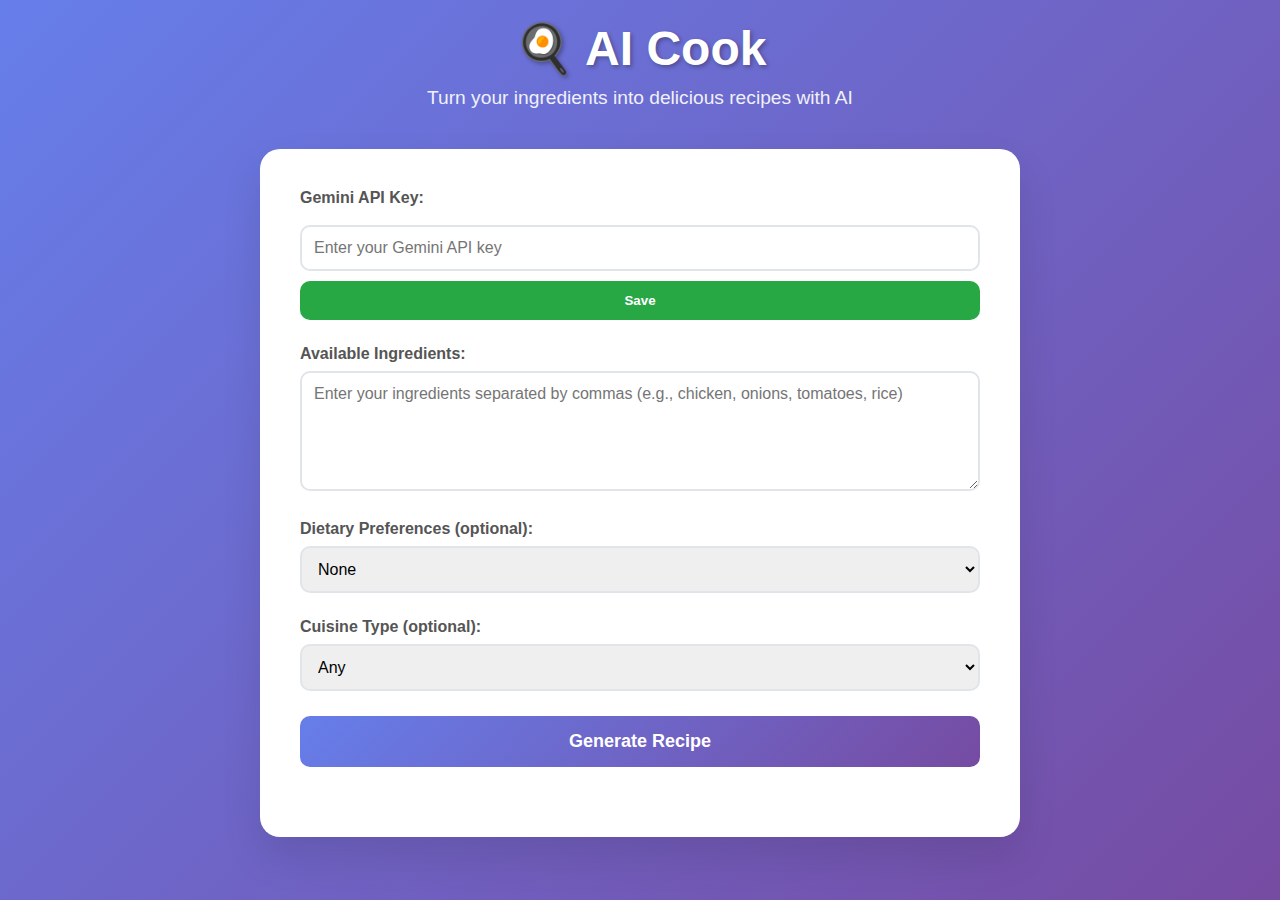
<file: aicook/index.html>
<!DOCTYPE html>
<html lang="en">

<head>
    <!-- Character encoding for proper text display -->
    <meta charset="UTF-8">

    <!-- Responsive design meta tag for mobile devices -->
    <meta name="viewport" content="width=device-width, initial-scale=1.0">

    <!-- Page title displayed in browser tab -->
    <title>AI Cook - Recipe Generator</title>

    <!-- Link to external CSS stylesheet for styling -->
    <link rel="stylesheet" href="styles.css">

    <!-- JavaScript file containing all application logic -->
    <!-- Loaded in head for better performance -->
    <script src="script.js"></script>
</head>

<body>
    <!-- Main container for the entire application -->
    <div class="container">
        <!-- Header section with app title and description -->
        <header>
            <!-- App title with cooking emoji for visual appeal -->
            <h1>🍳 AI Cook</h1>
            <!-- Brief description of the app's purpose -->
            <p>Turn your ingredients into delicious recipes with AI</p>
        </header>

        <!-- Main content area containing all interactive elements -->
        <main>
            <!-- Input section containing all user input forms -->
            <div class="input-section">

                <!-- API Key input section - User must provide their Gemini API key -->
                <div class="api-key-section">
                    <label for="apiKey">Gemini API Key:</label>
                    <!-- Password input to hide the API key for security -->
                    <input type="password" id="apiKey" placeholder="Enter your Gemini API key">
                    <!-- Button to save the API key to localStorage -->
                    <button id="saveApiKey">Save</button>
                </div>

                <!-- Ingredients input section - Main input for recipe generation -->
                <div class="ingredients-section">
                    <label for="ingredients">Available Ingredients:</label>
                    <!-- Large text area for users to list their ingredients -->
                    <textarea id="ingredients"
                        placeholder="Enter your ingredients separated by commas (e.g., chicken, onions, tomatoes, rice)"></textarea>
                </div>

                <!-- Dietary preferences section - Optional filter for special diets -->
                <div class="preferences-section">
                    <label for="dietary">Dietary Preferences (optional):</label>
                    <!-- Dropdown menu for dietary restrictions -->
                    <select id="dietary">
                        <option value="">None</option>
                        <option value="vegetarian">Vegetarian</option>
                        <option value="vegan">Vegan</option>
                        <option value="gluten-free">Gluten-Free</option>
                        <option value="keto">Keto</option>
                        <option value="low-carb">Low-Carb</option>
                    </select>
                </div>

                <!-- Cuisine type section - Optional filter for cooking style -->
                <div class="cuisine-section">
                    <label for="cuisine">Cuisine Type (optional):</label>
                    <!-- Dropdown menu for cuisine preferences -->
                    <select id="cuisine">
                        <option value="">Any</option>
                        <option value="italian">Italian</option>
                        <option value="chinese">Chinese</option>
                        <option value="mexican">Mexican</option>
                        <option value="indian">Indian</option>
                        <option value="american">American</option>
                        <option value="french">French</option>
                        <option value="japanese">Japanese</option>
                        <option value="thai">Thai</option>
                        <option value="korean">Korean</option>
                        <option value="greek">Greek</option>
                        <option value="spanish">Spanish</option>
                    </select>
                </div>

                <!-- Main action button to trigger recipe generation -->
                <button id="generateRecipe" class="generate-btn">Generate Recipe</button>
            </div>

            <!-- Loading section - Shows spinner while AI generates recipe -->
            <div class="loading" id="loading">
                <!-- Animated spinner element -->
                <div class="spinner"></div>
                <!-- Loading message to inform user of progress -->
                <p>Cooking up something delicious...</p>
            </div>

            <!-- Recipe display section - Hidden by default, shown when recipe is generated -->
            <div class="recipe-section" id="recipeSection">
                <!-- Section header -->
                <h2>Your Recipe</h2>
                <!-- Container for the formatted recipe content -->
                <div id="recipeContent"></div>
            </div>
        </main>
    </div>

</body>

</html>
</file>
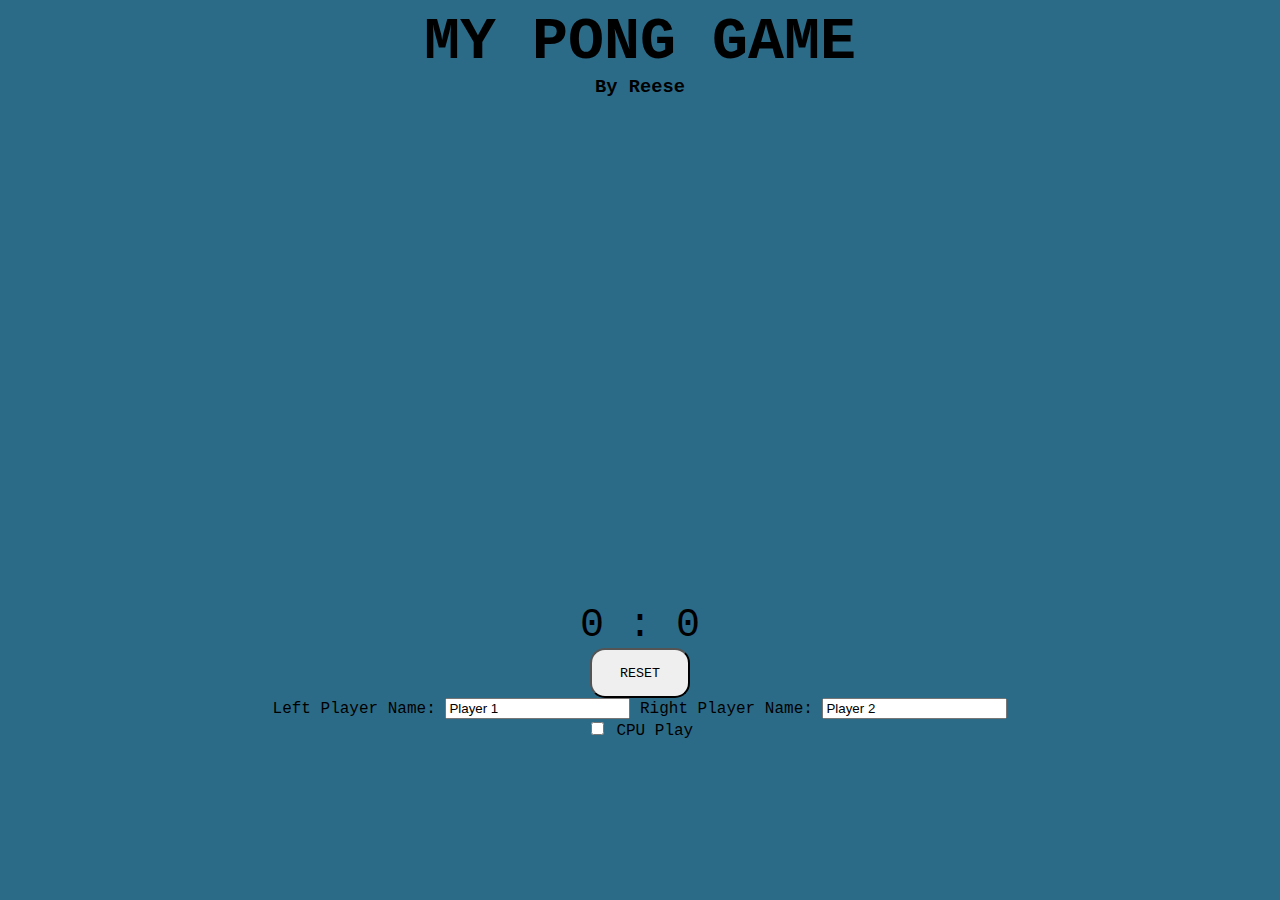
<file: ponggame/index.html>
<!DOCTYPE html>
<html lang="en">

<head>
    <meta charset="UTF-8">
    <meta http-equiv="X-UA-Compatible" content="IE=edge">
    <meta name="viewport" content="width=device-width, initial-scale=1.0">
    <title>My Pong Game</title>
    <link rel="stylesheet" href="pong.css">
    <script type="module" src="pong.js"></script>
</head>

<body>
    <h1>MY PONG GAME</h1>
    <h3>By Reese</h3>
    <canvas id="gameboard" width="500" height="500"></canvas>
    <div id="scoreboard">0 : 0</div>
    <button id="reset">RESET</button>
    <br />
    <div>
        <span>
            <label for="nameL">Left Player Name:</label>
            <input type="text" id="nameL" value="Player 1">
        </span>
        <span>
            <label for="nameR">Right Player Name:</label>
            <input type="text" id="nameR" value="Player 2">
        </span>
    </div>
    <input type="checkbox" id="cpucheck">
    <label for="cpucheck">CPU Play</label>

</body>

</html>
</file>
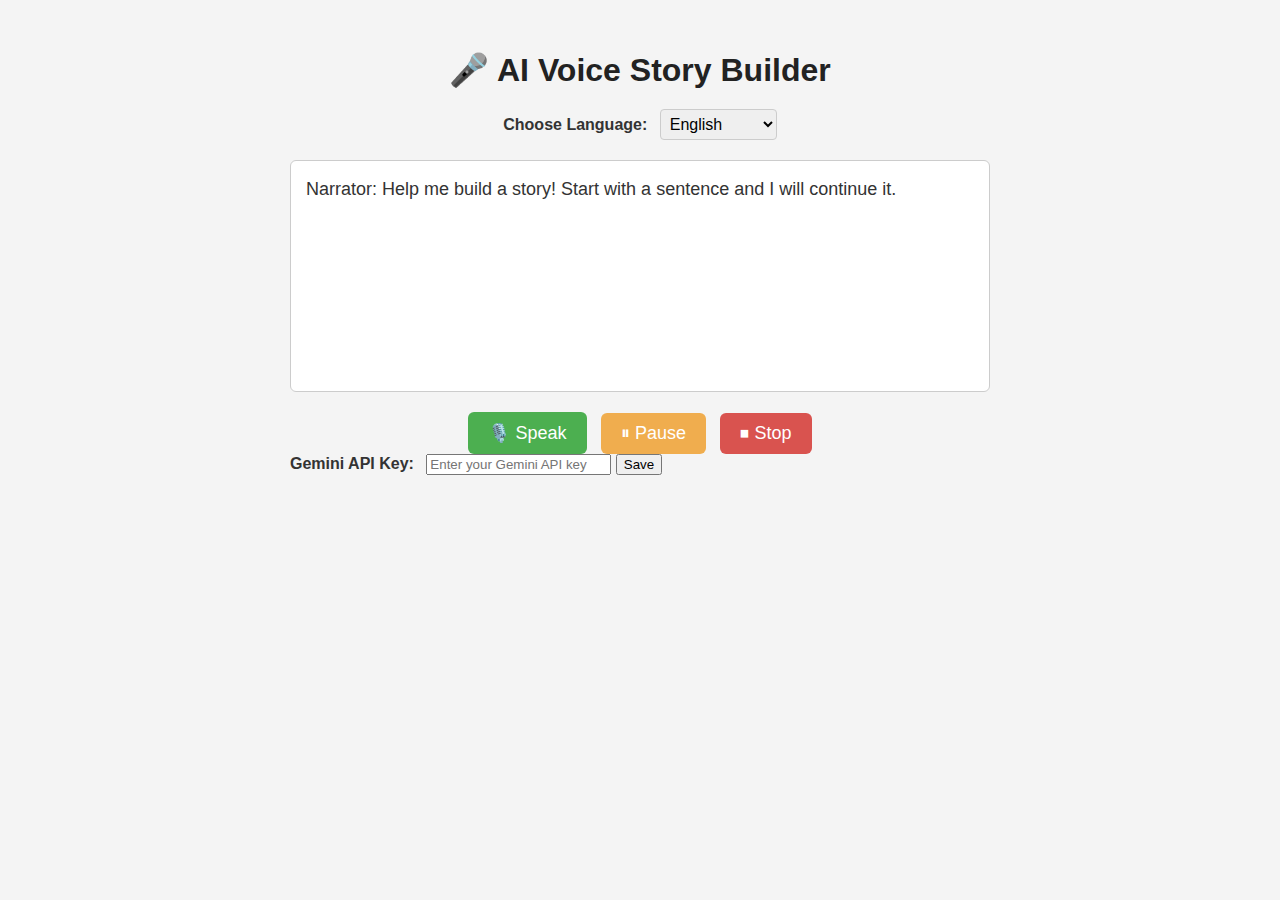
<file: storytelling/index.html>
<!DOCTYPE html>
<html lang="en">

<head>
  <meta charset="UTF-8">
  <!-- Page title shown in browser tab -->
  <title>Voice Story Builder (ES6 MVC)</title>
  <!-- Link to external CSS stylesheet for styling -->
  <link rel="stylesheet" href="style.css">
  <!-- Load the main controller module using ES6 module syntax -->
  <!-- This starts the entire MVC application -->
  <script type="module" src="controller.js" defer></script>
</head>

<body>
  <!-- Main heading of the application -->
  <h1>🎤 AI Voice Story Builder</h1>

  <!-- Language selection controls section -->
  <div class="controls">
    <!-- Label for the language dropdown -->
    <label for="languageSelect">Choose Language: </label>
    <!-- Dropdown menu for selecting different languages -->
    <!-- Each option has a value (language code) and data-name (display name) -->
    <select id="languageSelect">
      <option value="en-US" data-name="English">English</option>
      <option value="fr-FR" data-name="French">French</option>
      <option value="vi-VN" data-name="Vietnamese">Vietnamese</option>
      <option value="es-ES" data-name="Spanish">Spanish</option>
      <option value="zh-CN" data-name="Chinese">Chinese</option>
    </select>
  </div>

  <!-- Story display area where the interactive story text appears -->
  <!-- Initial text serves as the starting prompt for users -->
  <div id="story">
    Narrator: Help me build a story! Start with a sentence and I will continue it.
  </div>

  <!-- Action buttons and loading indicator section -->
  <div class="actions">
    <!-- Button to start voice recognition and capture user speech -->
    <button id="speakBtn">🎙️ Speak</button>
    <!-- Button to pause/resume text-to-speech output -->
    <button id="pauseSpeakBtn">⏸ Pause</button>
    <!-- Button to stop speech and reset the entire story -->
    <button id="stopSpeakBtn">⏹ Stop</button>
    <!-- Loading indicator shown while AI is generating story responses -->
    <div id="loading">AI is thinking...</div>
  </div>
 <!-- API Key input section - User must provide their Gemini API key -->
                <div class="api-key-section">
                    <label for="apiKey">Gemini API Key:</label>
                    <!-- Password input to hide the API key for security -->
                    <input type="password" id="apiKey" placeholder="Enter your Gemini API key">
                    <!-- Button to save the API key to localStorage -->
                    <button id="saveApiKey">Save</button>
                </div>
</body>

</html>
</file>
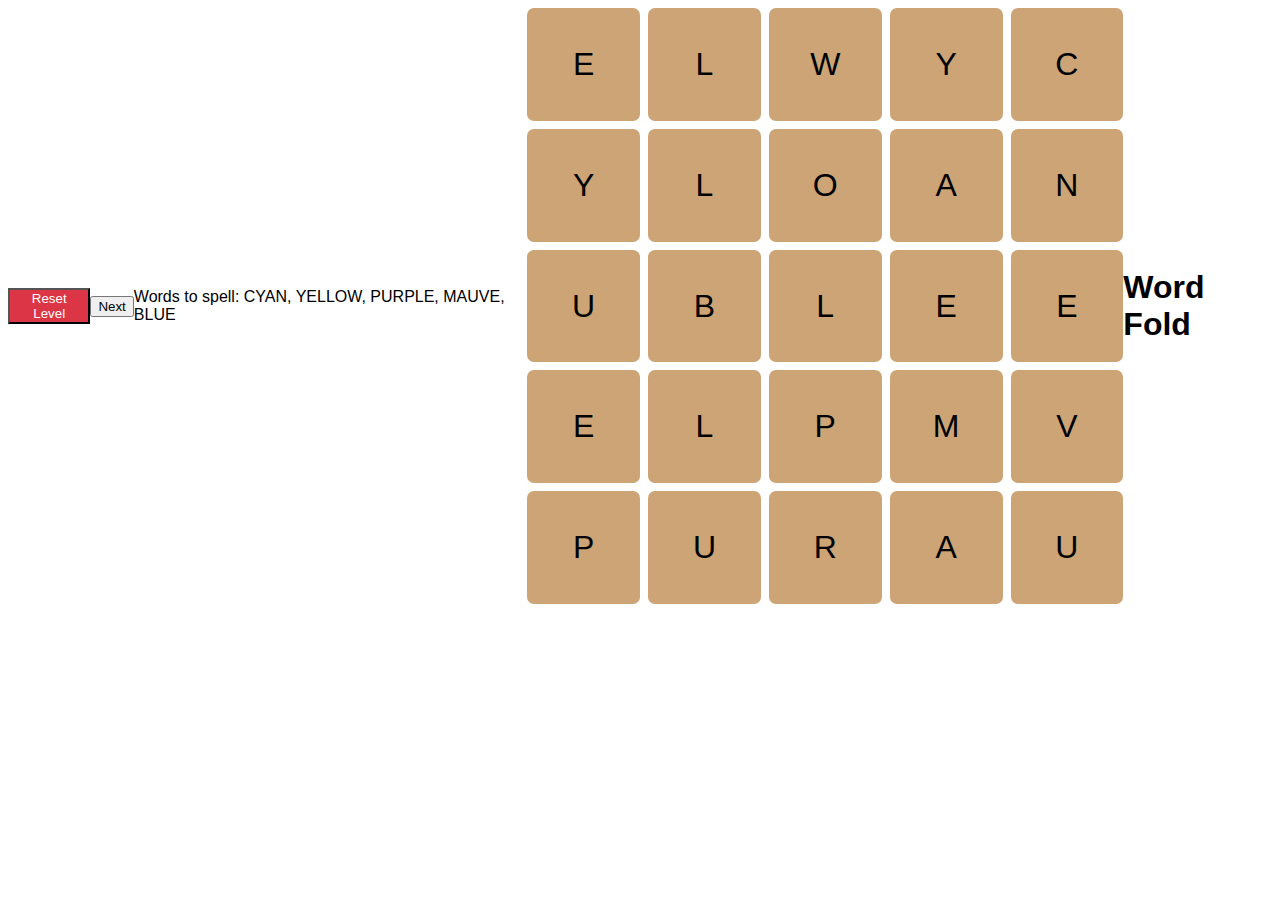
<file: word_fold/game.html>
<!DOCTYPE html>
<html lang="en">

<head>
  <title>Word Fold</title>
  <link rel="stylesheet" href="game.css">
  <script src="game.js" defer></script>
</head>

<body>
  <div class="header">
    <h1>Word Fold</h1>
  </div>
  <div id="cell-holder">
    <div class="cell" onclick="on_click(0,0)"></div>
    <div class="cell" onclick="on_click(1,0)"></div>
    <div class="cell" onclick="on_click(2,0)"></div>
    <div class="cell" onclick="on_click(3,0)"></div>
    <div class="cell" onclick="on_click(4,0)"></div>
    <div class="cell" onclick="on_click(0,1)"></div>
    <div class="cell" onclick="on_click(1,1)"></div>
    <div class="cell" onclick="on_click(2,1)"></div>
    <div class="cell" onclick="on_click(3,1)"></div>
    <div class="cell" onclick="on_click(4,1)"></div>
    <div class="cell" onclick="on_click(0,2)"></div>
    <div class="cell" onclick="on_click(1,2)"></div>
    <div class="cell" onclick="on_click(2,2)"></div>
    <div class="cell" onclick="on_click(3,2)"></div>
    <div class="cell" onclick="on_click(4,2)"></div>
    <div class="cell" onclick="on_click(0,3)"></div>
    <div class="cell" onclick="on_click(1,3)"></div>
    <div class="cell" onclick="on_click(2,3)"></div>
    <div class="cell" onclick="on_click(3,3)"></div>
    <div class="cell" onclick="on_click(4,3)"></div>
    <div class="cell" onclick="on_click(0,4)"></div>
    <div class="cell" onclick="on_click(1,4)"></div>
    <div class="cell" onclick="on_click(2,4)"></div>
    <div class="cell" onclick="on_click(3,4)"></div>
    <div class="cell" onclick="on_click(4,4)"></div>
  </div>
  <div class="header" id="words"></div>
 
 
 <button type="button" id="next-btn" onclick="btn_click()">Next</button>
 <button type="button" id="reset-btn" onclick="reset_level_click()">Reset Level</button>
</body>

</html>
</file>
<file: ponggame/pong.css>
body {
    text-align: center;
    font-family: 'Courier New', Courier, monospace;
    background-color: rgb(44, 107, 136);
}

h1 {
    font-size: 60px;
    margin: 0;
}

h3 {
    margin: 0;
}

#scoreboard {
    font-size: 40px;
    font-family: 'Courier New', Courier, monospace;
}

#reset {
    cursor: pointer;
    border-radius: 15px;
    width: 100px;
    height: 50px;
    font-family: 'Courier New', Courier, monospace;
}

#gameboard {
    width: 1000px;
    height: 500px;
    background-color: 1f4e72;
}

.ball {
    width: 10px;
    height: 80px;
}
</file>
<file: storytelling/style.css>
/* 
 * STYLE.CSS - Application Styling
 * Provides visual styling for the Voice Story Builder application
 * Creates a clean, user-friendly interface for interactive storytelling
 */

/* =============================================================================
 * GENERAL PAGE LAYOUT
 * ============================================================================= */

/* Main body styling - centers content and sets overall appearance */
body {
  font-family: Arial, sans-serif;  /* Clean, readable font */
  background: #f4f4f4;            /* Light gray background */
  padding: 30px;                  /* Space around content */
  max-width: 700px;               /* Limit width for readability */
  margin: auto;                   /* Center content horizontally */
  color: #333;                    /* Dark gray text for good contrast */
}

/* =============================================================================
 * HEADING STYLES
 * ============================================================================= */

/* Main application title */
h1 {
  text-align: center;             /* Center the heading */
  margin-bottom: 20px;            /* Space below heading */
  color: #222;                    /* Darker color for emphasis */
}

/* =============================================================================
 * LANGUAGE SELECTION CONTROLS
 * ============================================================================= */

/* Container for language selection dropdown */
.controls {
  text-align: center;             /* Center the language selector */
  margin-bottom: 20px;            /* Space below controls */
}

/* Label styling for language selector */
label {
  font-weight: bold;              /* Make label text bold */
  margin-right: 8px;              /* Space between label and dropdown */
}

/* Dropdown menu styling */
select {
  padding: 5px;                   /* Inner spacing for comfort */
  font-size: 16px;                /* Readable text size */
  border-radius: 4px;             /* Slightly rounded corners */
  border: 1px solid #ccc;         /* Light border */
}

/* =============================================================================
 * STORY DISPLAY AREA
 * ============================================================================= */

/* Main story text display container */
#story {
  white-space: pre-wrap;          /* Preserve line breaks and spacing */
  background: #fff;               /* White background for contrast */
  padding: 15px;                  /* Inner spacing for readability */
  border: 1px solid #ccc;         /* Light border definition */
  border-radius: 6px;             /* Rounded corners for modern look */
  min-height: 200px;              /* Minimum height to prevent collapse */
  margin-bottom: 20px;            /* Space below story area */
  font-size: 18px;                /* Larger text for story readability */
  line-height: 1.5;               /* Comfortable line spacing */
}

/* =============================================================================
 * ACTION BUTTONS AND CONTROLS
 * ============================================================================= */

/* Container for all action buttons and loading indicator */
.actions {
  text-align: center;             /* Center all action elements */
}

/* Main speak button - primary action */
#speakBtn {
  font-size: 18px;                /* Large text for visibility */
  padding: 10px 20px;             /* Comfortable click area */
  cursor: pointer;                /* Hand cursor on hover */
  background-color: #4CAF50;      /* Green color suggests "go/start" */
  color: white;                   /* White text for contrast */
  border: none;                   /* Remove default button border */
  border-radius: 6px;             /* Rounded corners to match design */
  transition: background-color 0.3s; /* Smooth color change on hover */
}

/* Hover effect for speak button */
#speakBtn:hover {
  background-color: #45a049;      /* Darker green on hover for feedback */
}

/* =============================================================================
 * LOADING INDICATOR
 * ============================================================================= */

/* Loading message shown while AI is processing */
#loading {
  display: none;                  /* Hidden by default */
  font-style: italic;             /* Italics to indicate temporary state */
  color: #888;                    /* Gray color for less emphasis */
  margin-top: 10px;               /* Space above loading message */
  font-size: 14px;                /* Smaller text size */
}

/* =============================================================================
 * SECONDARY CONTROL BUTTONS
 * ============================================================================= */

/* Shared styling for pause and stop buttons */
#pauseSpeakBtn, #stopSpeakBtn {
  font-size: 18px;                /* Match speak button size */
  padding: 10px 20px;             /* Match speak button padding */
  cursor: pointer;                /* Hand cursor on hover */
  border: none;                   /* Remove default borders */
  border-radius: 6px;             /* Match design consistency */
  margin-left: 10px;              /* Space between buttons */
  transition: background-color 0.3s; /* Smooth hover effects */
}

/* Pause button - orange/yellow for "caution/pause" */
#pauseSpeakBtn {
  background-color: #f0ad4e;      /* Orange background */
  color: white;                   /* White text for contrast */
}

/* Pause button hover effect */
#pauseSpeakBtn:hover {
  background-color: #ec971f;      /* Darker orange on hover */
}

/* Stop button - red for "stop/danger" */
#stopSpeakBtn {
  background-color: #d9534f;      /* Red background */
  color: white;                   /* White text for contrast */
}

/* Stop button hover effect */
#stopSpeakBtn:hover {
  background-color: #c9302c;      /* Darker red on hover */
}

/* 
 * =============================================================================
 * DESIGN NOTES
 * =============================================================================
 * 
 * Color Scheme:
 * - Green (#4CAF50): Primary action (Speak) - suggests "go" or "start"
 * - Orange (#f0ad4e): Secondary action (Pause) - suggests "caution" 
 * - Red (#d9534f): Destructive action (Stop/Reset) - suggests "stop"
 * - Gray (#f4f4f4, #888): Neutral elements and disabled states
 * - White (#fff): Content areas for maximum readability
 * 
 * Layout Strategy:
 * - Center-aligned layout for focus and simplicity
 * - Consistent spacing (10px, 15px, 20px, 30px) for visual rhythm
 * - Maximum width prevents text from becoming too wide on large screens
 * - Generous padding and margins for comfortable interaction
 * 
 * Accessibility Considerations:
 * - High contrast colors for text readability
 * - Large clickable areas for buttons (minimum 44px recommended)
 * - Clear visual hierarchy with font sizes and weights
 * - Hover effects provide visual feedback for interactive elements
 */
</file>
<file: word_fold/game.css>
body {
    font-family: Arial, Helvetica, sans-serif;
    display: flex;
    flex-direction: row-reverse;
    align-items: center;
}

section {
    display: flex;
    flex-direction: column;
    align-items: center;
}

aside {
    font-family: Arial, Helvetica, sans-serif;
    display: flex;
    flex-direction: right;
    align-items: center;
    float:left;
}



h1 {
    margin: 0;
}




#cell-holder {
    display: grid;
    grid-template-columns: repeat(5, 1fr);
    grid-template-rows: repeat(5, 1fr);
    aspect-ratio: 1 / 1; 
    width: 50%;
    gap: 8px;
}

.cell{
    border-radius: 7px;
    display: flex;
    justify-content: center;
    align-items: center;
    font-size: xx-large;
    background: rgb(204, 164, 118);
    overflow-wrap: anywhere;
}

.cell.selected{
    border: rgb(81, 199, 97) 8px solid;
}

#next-btn.enabled {
    background-color: #74ab63; /* A nice green color */
    color: rgb(255, 255, 255);
    cursor: pointer;
}

#reset-btn {
    background-color: #dc3545; /* A nice red color */
    color: white;
    cursor: pointer;
}
</file>
<file: aicook/styles.css>
/* =============================================
   GLOBAL RESET AND BASE STYLES
   ============================================= */

/* Universal reset - removes default margins, padding, and sets consistent box-sizing */
* {
    margin: 0;
    padding: 0;
    box-sizing: border-box; /* Includes padding and border in element's total width/height */
}

/* Main body styles - sets up the overall page appearance */
body {
    font-family: 'Segoe UI', Tahoma, Geneva, Verdana, sans-serif; /* Modern, readable font stack */
    background: linear-gradient(135deg, #667eea 0%, #764ba2 100%); /* Beautiful gradient background */
    min-height: 100vh; /* Ensures full viewport height coverage */
    color: #333; /* Dark gray text for good readability */
}

/* =============================================
   LAYOUT CONTAINERS
   ============================================= */

/* Main container - centers content and provides responsive padding */
.container {
    max-width: 800px; /* Limits content width for better readability */
    margin: 0 auto; /* Centers the container horizontally */
    padding: 20px; /* Provides breathing room on all sides */
}

/* Header section - app branding and introduction */
header {
    text-align: center; /* Centers all header content */
    margin-bottom: 40px; /* Spaces header from main content */
    color: white; /* White text for contrast against gradient background */
}

/* Main app title styling */
header h1 {
    font-size: 3rem; /* Large, prominent title */
    margin-bottom: 10px; /* Space between title and subtitle */
    text-shadow: 2px 2px 4px rgba(0,0,0,0.3); /* Subtle shadow for depth */
}

/* Subtitle/description styling */
header p {
    font-size: 1.2rem; /* Slightly larger than normal text */
    opacity: 0.9; /* Slightly transparent for hierarchy */
}

/* =============================================
   MAIN CONTENT CARD
   ============================================= */

/* Main content area - white card that contains all interactive elements */
main {
    background: white; /* Clean white background for contrast */
    border-radius: 20px; /* Rounded corners for modern look */
    padding: 40px; /* Generous padding for comfortable content spacing */
    box-shadow: 0 20px 40px rgba(0,0,0,0.1); /* Subtle shadow for depth and elevation */
}

/* =============================================
   FORM SECTIONS AND INPUTS
   ============================================= */

/* Input section container - groups all form inputs */
.input-section {
    margin-bottom: 30px; /* Space between input section and other content */
}

/* Individual form sections - consistent spacing between different input groups */
.api-key-section,
.ingredients-section,
.preferences-section,
.cuisine-section {
    margin-bottom: 25px; /* Consistent vertical spacing between form sections */
}

/* Form labels - consistent styling for all input labels */
label {
    display: block; /* Makes labels take full width and stack vertically */
    margin-bottom: 8px; /* Space between label and input */
    font-weight: 600; /* Semi-bold for emphasis */
    color: #555; /* Dark gray for readability without being too harsh */
}

/* Base styling for all form inputs */
input[type="password"],
textarea,
select {
    width: 100%; /* Full width for consistent layout */
    padding: 12px; /* Comfortable padding for touch and mouse interaction */
    border: 2px solid #e1e5e9; /* Light border for subtle definition */
    border-radius: 10px; /* Rounded corners matching the overall design */
    font-size: 16px; /* Prevents zoom on mobile devices */
    transition: border-color 0.3s ease; /* Smooth transition for focus states */
}

/* Focus states for form inputs - provides visual feedback */
input[type="password"]:focus,
textarea:focus,
select:focus {
    outline: none; /* Removes default browser outline */
    border-color: #667eea; /* Changes border to accent color when focused */
}

/* =============================================
   API KEY SECTION STYLING
   ============================================= */

/* API key section layout - stacks input and button vertically */
.api-key-section {
    display: flex;
    flex-direction: column; /* Stacks items vertically */
    gap: 10px; /* Space between input and button */
}

/* API key input field - takes available space */
.api-key-section input {
    flex: 1; /* Takes up remaining space in flex container */
}

/* API key save button - distinct styling for important action */
.api-key-section button {
    padding: 12px 20px; /* Comfortable click target */
    background: #28a745; /* Green color indicates success/save action */
    color: white; /* White text for contrast */
    border: none; /* Removes default button border */
    border-radius: 10px; /* Rounded corners matching input fields */
    cursor: pointer; /* Indicates clickable element */
    font-weight: 600; /* Bold text for emphasis */
    transition: background 0.3s ease; /* Smooth color change on hover */
}

/* Hover state for API key button - darker green for feedback */
.api-key-section button:hover {
    background: #218838; /* Darker green on hover */
}

/* =============================================
   TEXTAREA AND MAIN BUTTON STYLING
   ============================================= */

/* Textarea specific styling - for ingredients input */
textarea {
    height: 120px; /* Fixed height for multi-line input */
    resize: vertical; /* Allows vertical resizing only */
    font-family: inherit; /* Uses same font as parent element */
}

/* Main generate button - primary call-to-action */
.generate-btn {
    width: 100%; /* Full width for prominence */
    padding: 15px; /* Large padding for easy clicking */
    background: linear-gradient(135deg, #667eea 0%, #764ba2 100%); /* Gradient matching page theme */
    color: white; /* White text for contrast */
    border: none; /* Removes default border */
    border-radius: 10px; /* Rounded corners */
    font-size: 18px; /* Larger font for importance */
    font-weight: 600; /* Bold text */
    cursor: pointer; /* Indicates clickable */
    transition: transform 0.3s ease, box-shadow 0.3s ease; /* Smooth animations */
}

/* Hover effect for generate button - lifts button for feedback */
.generate-btn:hover {
    transform: translateY(-2px); /* Lifts button slightly */
    box-shadow: 0 10px 20px rgba(102, 126, 234, 0.4); /* Adds shadow for depth */
}

/* Active state for generate button - pressed effect */
.generate-btn:active {
    transform: translateY(0); /* Returns to original position when clicked */
}

/* Disabled state for generate button - indicates unavailable action */
.generate-btn:disabled {
    background: #ccc; /* Gray background when disabled */
    cursor: not-allowed; /* Shows not-allowed cursor */
    transform: none; /* Removes hover transform */
}

/* =============================================
   LOADING STATE STYLING
   ============================================= */

/* Loading container - hidden by default, shown during API calls */
.loading {
    display: none; /* Hidden by default */
    text-align: center; /* Centers loading content */
    padding: 40px; /* Generous padding for visual space */
}

/* Show class for loading state - controlled by JavaScript */
.loading.show {
    display: block; /* Makes loading visible when needed */
}

/* Animated spinner element */
.spinner {
    width: 50px; /* Fixed size for consistency */
    height: 50px;
    border: 5px solid #f3f3f3; /* Light gray border for base */
    border-top: 5px solid #667eea; /* Colored top border creates spinning effect */
    border-radius: 50%; /* Makes it circular */
    animation: spin 1s linear infinite; /* Continuous spinning animation */
    margin: 0 auto 20px; /* Centers spinner and adds bottom margin */
}

/* Keyframe animation for spinner rotation */
@keyframes spin {
    0% { transform: rotate(0deg); } /* Starting position */
    100% { transform: rotate(360deg); } /* Full rotation */
}

/* =============================================
   RECIPE DISPLAY SECTION
   ============================================= */

/* Recipe section container - hidden by default, shown when recipe is generated */
.recipe-section {
    display: none; /* Hidden by default */
    margin-top: 30px; /* Space from previous content */
    padding-top: 30px; /* Internal top padding */
    border-top: 2px solid #e1e5e9; /* Visual separator from input section */
}

/* Show class for recipe section - controlled by JavaScript */
.recipe-section.show {
    display: block; /* Makes recipe visible when generated */
}

/* Recipe section header */
.recipe-section h2 {
    color: #667eea; /* Accent color for section title */
    margin-bottom: 20px; /* Space between title and content */
    font-size: 2rem; /* Large, prominent heading */
}

/* =============================================
   RECIPE CONTENT FORMATTING
   ============================================= */

/* Main recipe content container - styles dynamically generated content */
#recipeContent {
    line-height: 1.6; /* Comfortable line spacing for readability */
    color: #555; /* Dark gray for good contrast */
}

/* Recipe content headings - different levels for hierarchy */
#recipeContent h3 {
    color: #333; /* Darker color for main headings */
    margin: 20px 0 10px 0; /* Vertical spacing around headings */
    font-size: 1.4rem; /* Prominent but not overwhelming */
}

#recipeContent h4 {
    color: #555; /* Slightly lighter than h3 for hierarchy */
    margin: 15px 0 8px 0; /* Smaller margins for sub-headings */
    font-size: 1.2rem; /* Smaller than h3 but still prominent */
}

/* Lists in recipe content - ingredients and instructions */
#recipeContent ul, #recipeContent ol {
    margin-left: 20px; /* Indentation for list items */
    margin-bottom: 15px; /* Space after lists */
}

/* Individual list items */
#recipeContent li {
    margin-bottom: 5px; /* Small space between list items */
}

/* Paragraphs in recipe content */
#recipeContent p {
    margin-bottom: 15px; /* Space between paragraphs */
}

/* =============================================
   RECIPE TITLE AND METADATA
   ============================================= */

/* Recipe title styling - generated recipe name */
.recipe-title {
    color: #667eea; /* Accent color for recipe name */
    font-size: 1.8rem; /* Large, prominent title */
    margin-bottom: 15px; /* Space before recipe details */
    text-align: center; /* Centers the recipe title */
}

/* Recipe metadata container - displays prep time, cook time, servings */
.recipe-meta {
    background: #f8f9fa; /* Light gray background for distinction */
    padding: 15px; /* Comfortable padding */
    border-radius: 10px; /* Rounded corners matching design */
    margin-bottom: 20px; /* Space before recipe content */
    display: flex; /* Flexbox for horizontal layout */
    justify-content: space-around; /* Evenly distributes metadata items */
    text-align: center; /* Centers text in each metadata item */
}

/* Individual metadata items */
.recipe-meta div {
    flex: 1; /* Each item takes equal space */
}

/* Metadata labels (Prep Time, Cook Time, etc.) */
.recipe-meta strong {
    display: block; /* Makes label appear on its own line */
    color: #667eea; /* Accent color for labels */
    font-size: 1.1rem; /* Slightly larger than normal text */
}

/* =============================================
   ERROR MESSAGE STYLING
   ============================================= */

/* Error message container - displays user-friendly error messages */
.error {
    background: #f8d7da; /* Light red background for error state */
    color: #721c24; /* Dark red text for contrast */
    padding: 15px; /* Comfortable padding */
    border-radius: 10px; /* Rounded corners matching design */
    margin-top: 20px; /* Space from previous content */
    border: 1px solid #f5c6cb; /* Subtle border for definition */
}

/* =============================================
   RESPONSIVE DESIGN - MOBILE OPTIMIZATIONS
   ============================================= */

/* Media query for mobile devices and small screens */
@media (max-width: 600px) {
    /* Reduced padding for mobile screens */
    .container {
        padding: 10px; /* Less padding on mobile for more content space */
    }
    
    /* Smaller header title for mobile */
    header h1 {
        font-size: 2rem; /* Reduced from 3rem for mobile readability */
    }
    
    /* Reduced padding in main content area */
    main {
        padding: 20px; /* Less padding on mobile */
    }
    
    /* Stack recipe metadata vertically on mobile */
    .recipe-meta {
        flex-direction: column; /* Changes from horizontal to vertical layout */
        gap: 10px; /* Adds space between stacked items */
    }
}
</file>
